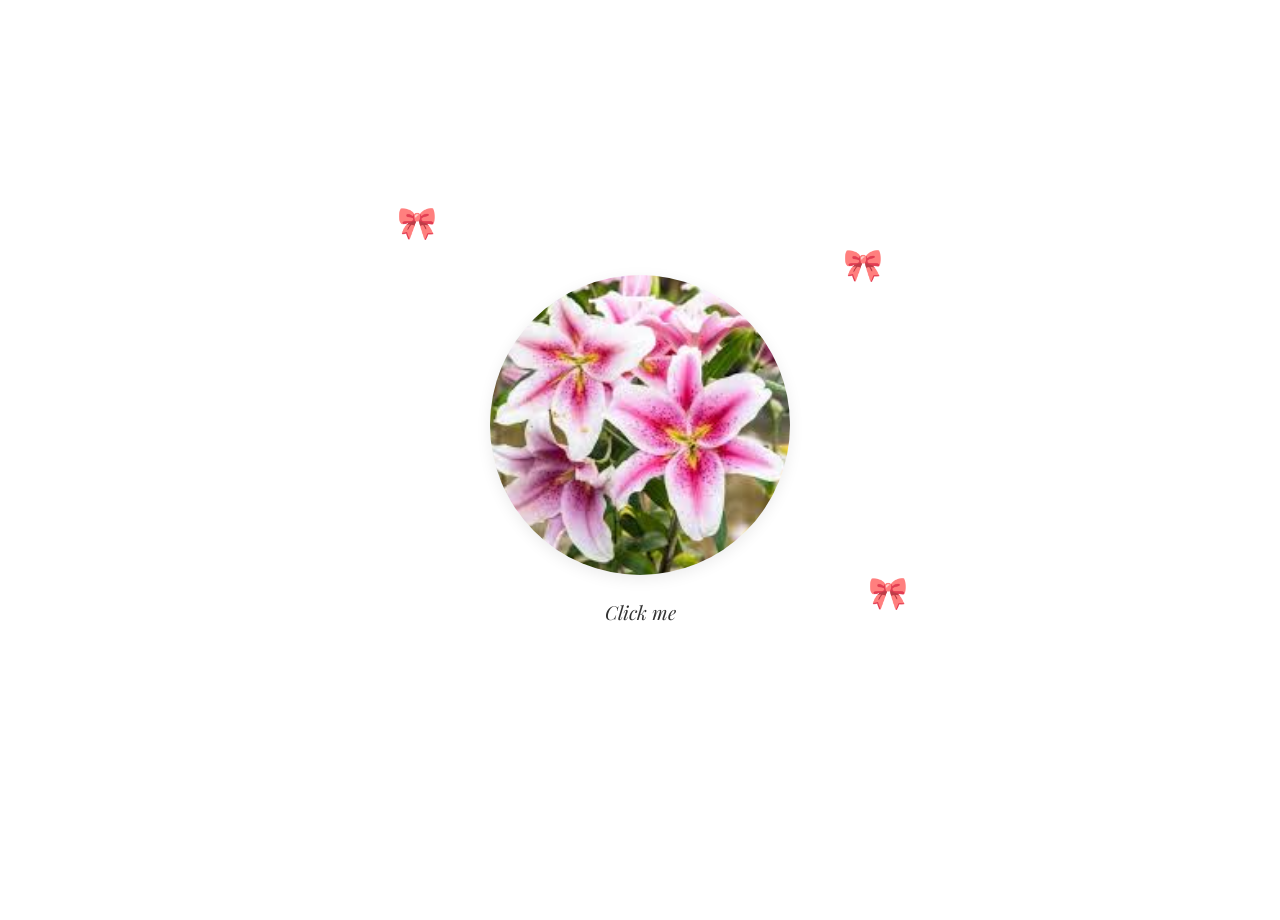
<file: index.html>
<!DOCTYPE html>
<html lang="en">
<head>
    <meta charset="UTF-8">
    <meta name="viewport" content="width=device-width, initial-scale=1.0">
    <meta http-equiv="Cache-Control" content="no-cache, no-store, must-revalidate" />
    <meta http-equiv="Pragma" content="no-cache" />
    <meta http-equiv="Expires" content="0" />
    <title>Interactive Tulip Website</title>
    <link rel="preconnect" href="https://fonts.googleapis.com">
    <link rel="preconnect" href="https://fonts.gstatic.com" crossorigin>
    <link href="https://fonts.googleapis.com/css2?family=Caveat:wght@400..700&family=Playfair+Display:ital,wght@0,400..900;1,400..900&family=Poppins:ital,wght@0,100;0,200;0,300;0,400;0,500;0,600;0,700;0,800;0,900;1,100;1,200;1,300;1,400;1,500;1,600;1,700;1,800;1,900&display=swap" rel="stylesheet">
    <link rel="stylesheet" href="styles.css?v=3">
</head>
<body>

    <!-- Screen 1: Landing Page -->
    <section id="screen-1" class="screen active">
        <div class="landing-container">
            <div class="bow-top-left">🎀</div>
            <div class="bow-top-right">🎀</div>
            <div class="lily-circle-wrapper" onclick="nextScreen(2)">
                <img src="assets/download.jpg?v=2" alt="Lilies" class="lily-circle">
            </div>
            <div class="bow-bottom-right">🎀</div>
            <p class="click-me-text">Click me</p>
        </div>
    </section>

    <!-- Screen 2: 10 Things About Griva -->
    <section id="screen-2" class="screen">
        <div class="things-container">
            <div class="decoration lily-top"><img src="assets/download.jpg?v=2" style="width:100px; border-radius:50%;"></div>
            <h1 class="things-title">10 Things About Griva <span class="bow-title">🎀</span></h1>
            
            <div class="accordion">
                <!-- Items injected by JS -->
            </div>
            <div class="decoration lily-bottom"><img src="assets/download.jpg?v=2" style="width:100px; border-radius:50%;"></div>
            <div class="next-button-container">
                <button class="next-btn" onclick="nextScreen(3)">Next 🌸</button>
            </div>
        </div>
    </section>

    <!-- Screen 3: Anime Characters -->
    <section id="screen-3" class="screen">
        <div class="anime-container">
            <div class="border-box">
                <div class="decoration lily-top-left"><img src="assets/download.jpg?v=2" style="width:80px; border-radius:50%;"></div>
                
                <h2 class="anime-title">Griva as anime characters<br>because avi is obsessed with anime</h2>
                
                <div class="anime-comparison">
                    <div class="photo-card real-photo">
                        <span class="label" style="background:#e8b5c9;">GRIVA'S PHOTO</span>
                        <img src="assets/e97a6eae-d896-4a65-bb88-4d349e004980.jpg?v=2" alt="Griva">
                    </div>
                    <div class="photo-card anime-photo">
                        <span class="label" style="background:#d4e1bc;">CARTOON MATCH</span>
                        <img src="assets/48172974-27e6-493d-8cd3-51cb213878bf.jpg?v=2" alt="Anime Character">
                    </div>
                </div>
                <div class="anime-text-box">If nana was a aesthetic id it would be griva</div>

                <div class="anime-comparison">
                    <div class="photo-card real-photo">
                        <span class="label" style="background:#e8b5c9;">GRIVA'S PHOTO</span>
                        <img src="assets/bcba0bd0-8657-43ce-9458-895ef2bce7b3.jpg?v=2" alt="Griva">
                    </div>
                    <div class="photo-card anime-photo">
                        <span class="label" style="background:#d4e1bc;">CARTOON MATCH</span>
                        <img src="assets/images.webp?v=2" alt="Anime Character">
                    </div>
                </div>
                <div class="anime-text-box">I love espeon very much and love griva very much so 🥺</div>

                <div class="next-button-container" style="margin-top: 2rem;">
                    <button class="next-btn" onclick="nextScreen(4)">Next 🌸</button>
                </div>
            </div>
        </div>
    </section>

    <!-- Screen 4: Memories Part 1 -->
    <section id="screen-4" class="screen bow-bg">
        <div class="memories-container">
            <div class="polaroid-grid">
                <div class="polaroid p1">
                    <div class="tape"></div>
                    <img src="assets/6d8e1578-196f-421c-b3aa-57470d820c47.jpg?v=2" alt="Memory">
                </div>
                <div class="polaroid p2">
                    <div class="tape"></div>
                    <img src="assets/66d00126-39e7-4415-9661-7cc39c9dafbb.jpg?v=2" alt="Memory">
                </div>
                <div class="polaroid p3">
                    <div class="tape"></div>
                    <img src="assets/6439828c-9cff-4fc6-ba12-3a1c73cf3b90.jpg?v=6" alt="Memory">
                </div>
                <div class="polaroid p4">
                    <div class="tape"></div>
                    <img src="assets/10864adb-59d6-4178-bc7a-4854f9c654b2.jpg?v=2" alt="Memory">
                </div>
            </div>
            
            <div class="green-strip"></div>
            
            <div class="next-button-container" style="margin-top: 2rem; position: relative; z-index: 10;">
                <button class="next-btn" onclick="nextScreen('4b')">Next 🌸</button>
            </div>
        </div>
    </section>

    <!-- Screen 4b: Memories Part 2 -->
    <section id="screen-4b" class="screen bow-bg">
        <div class="memories-container">
            <div class="polaroid-grid">
                <div class="polaroid p1">
                    <div class="tape"></div>
                    <img src="assets/c0cb6ff8-8c2d-4023-8dbd-623661d46283.jpg?v=6" alt="Memory">
                </div>
                <div class="polaroid p2">
                    <div class="tape"></div>
                    <img src="assets/82bbeb64-42b3-4549-8f5b-ade225622af0.jpg?v=2" alt="Memory">
                </div>
                <div class="polaroid p3">
                    <div class="tape"></div>
                    <img src="assets/7c2bd5fe-bf89-476a-b7e1-f5cc61c68178.jpg?v=4" alt="Memory">
                </div>
                <div class="polaroid p4">
                    <div class="tape"></div>
                    <img src="assets/8421b3d8-b81d-4575-ad95-8fcb8c9e53cd.jpg?v=2" alt="Memory">
                </div>
            </div>
            
            <div class="green-strip"></div>
            
            <div class="next-button-container" style="margin-top: 2rem; position: relative; z-index: 10;">
                <button class="next-btn" onclick="nextScreen(5)">Next 🌸</button>
            </div>
        </div>
    </section>

    <!-- Screen 5: Photobooth -->
    <section id="screen-5" class="screen bow-bg-light">
        <div class="photobooth-container">
            <div class="decoration lily-top-left-large">
                <img src="assets/download.jpg?v=2" style="width:150px; border-radius:10px;" alt="Lily">
            </div>
            
            <div class="purple-box">
                ok, but when the<br>fuck are you going to<br>the photobooth :(
            </div>
            
            <div class="decoration lily-bottom-right-large">
                <img src="assets/download.jpg?v=2" style="width:150px; border-radius:10px;" alt="Lily">
            </div>

            <div class="next-button-container" style="margin-top: 4rem;">
                <button class="next-btn" onclick="nextScreen(6)">Next 🌸</button>
            </div>
        </div>
    </section>

    <!-- Screen 6: Birthday Letter -->
    <section id="screen-6" class="screen">
        <div class="letter-container">
            <div class="letter-box">
                <div class="decoration" style="top: -20px; left: -20px; font-size: 2.5rem; z-index: 5;">🎀</div>
                <div class="decoration" style="top: -40px; right: -40px; z-index: 5;"><img src="assets/download.jpg?v=2" style="width:80px; border-radius:50%; box-shadow: 0 4px 10px rgba(0,0,0,0.1);" alt="Lily"></div>
                <p>hi, i have so much to say and so much to tell keeping in mind that we've been friends from a long time. I know you're not the best expressor and so I'll try to express myself as much especially because its your birthday 🥺</p>
                <p>this was the reason why I asked you if it was ok to be corny and shi but yes, no idea where all the time flew by and no idea how we got this close but i'm really really glad that we did. I remember staying up at night listening to songs on discord and falling asleep and how we used to make fun of each other's pictures. Drinking for the first time at kushal's house or that one navratri night.</p>
                <p>I'm genuinely so glad that we get to figure this university and life bs together. No idea how we became more than just friends and again I'm really glad that we did. Whatever we are or whatever we'll be, i'll always see you as my best friend :(</p>
                <p>and i really hope that you can come to me wherever you're just not feeling it. I hope you have a great birthday and that you shear up the will to celebrate it and be happy. Everything's gonna be alright, trust me it will.</p>
                <h3 class="letter-signature">I love you very much griva gundi 🫶🏻</h3>
                <div class="decoration" style="bottom: -40px; left: -40px; z-index: 5;"><img src="assets/download.jpg?v=2" style="width:80px; border-radius:50%; box-shadow: 0 4px 10px rgba(0,0,0,0.1);" alt="Lily"></div>
                <div class="decoration" style="bottom: -20px; right: -20px; font-size: 2.5rem; z-index: 5;">🎀</div>
            </div>
        </div>
    </section>

    <script src="app.js?v=2"></script>
</body>
</html>
</file>
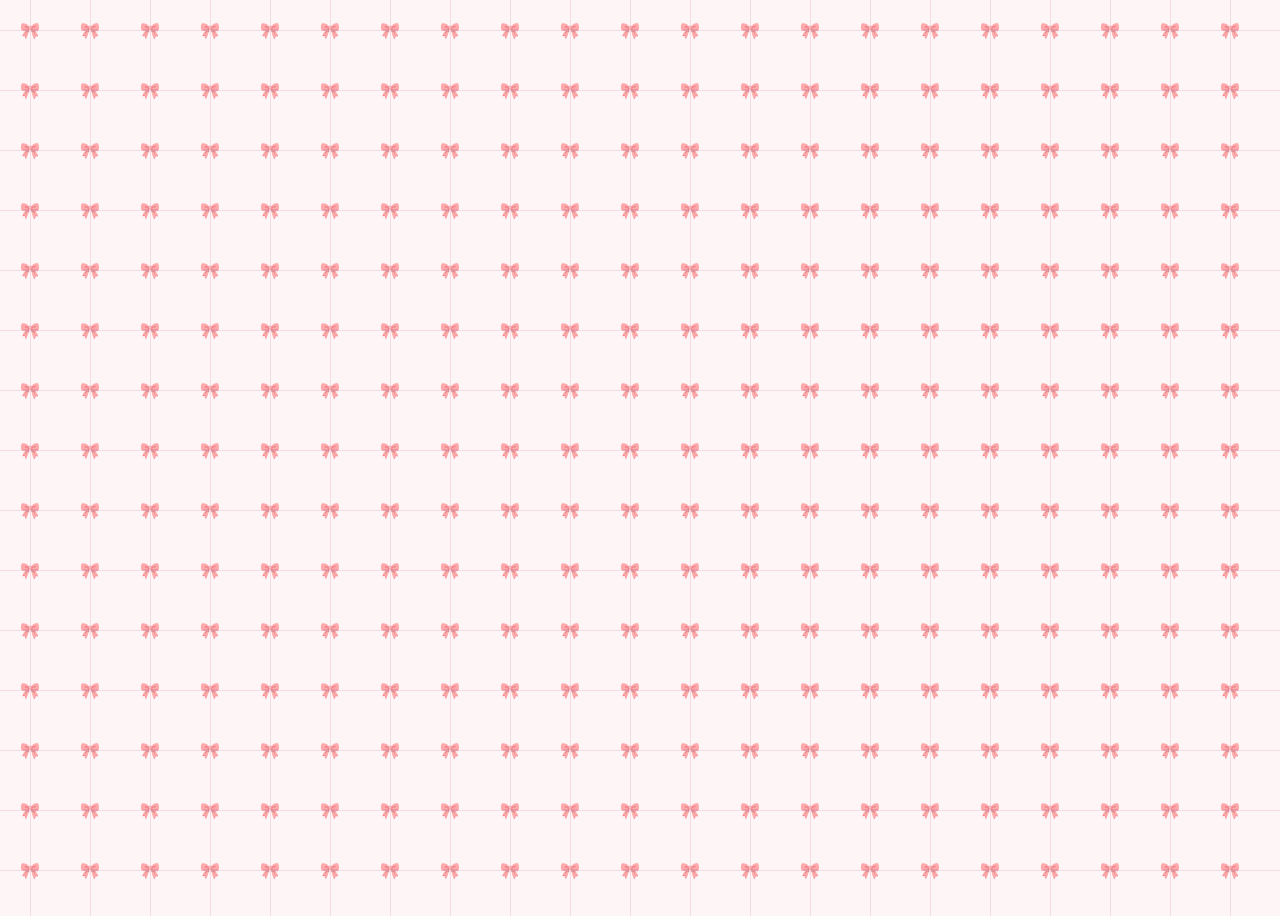
<file: test.html>
<!DOCTYPE html>
<html>
<head>
<style>
.bow-bg {
    width: 100vw; height: 100vh;
    background-color: #fdf5f6;
    background-image: 
        linear-gradient(to right, rgba(232, 181, 201, 0.4) 1px, transparent 1px),
        linear-gradient(to bottom, rgba(232, 181, 201, 0.4) 1px, transparent 1px),
        url("data:image/svg+xml,%3Csvg xmlns='http://www.w3.org/2000/svg' width='60' height='60' viewBox='0 0 60 60'%3E%3Ctext x='30' y='30' font-size='16' text-anchor='middle' dominant-baseline='central' opacity='0.5'%3E%F0%9F%8E%80%3C/text%3E%3C/svg%3E");
    background-size: 60px 60px;
    background-position: 30px 0, 0 30px, 0 0;
}
</style>
</head>
<body class="bow-bg">
</body>
</html>
</file>
<file: styles.css>
:root {
    --bg-color: #ffffff;
    --text-dark: #333333;
    --text-pink: #d17a94;
    --box-bg: #ffffff;
    --purple-box: #8c6a85;
    --green-strip: #5a8e7e;
    --shadow: 0 4px 15px rgba(0, 0, 0, 0.08);
}

* {
    margin: 0;
    padding: 0;
    box-sizing: border-box;
}

body {
    font-family: 'Poppins', sans-serif;
    background-color: var(--bg-color);
    color: var(--text-dark);
    overflow: hidden; /* only allow scrolling within screens if needed */
    height: 100vh;
    width: 100vw;
}

.screen {
    position: absolute;
    top: 0;
    left: 0;
    width: 100%;
    height: 100%;
    opacity: 0;
    pointer-events: none;
    transition: opacity 0.8s ease, transform 0.8s ease;
    transform: translateY(20px);
    overflow-y: auto;
    overflow-x: hidden;
    padding: 2rem;
}

.screen.active {
    opacity: 1;
    pointer-events: all;
    transform: translateY(0);
}

/* Common elements */
.next-button-container {
    text-align: center;
    margin-top: 2rem;
    padding-bottom: 2rem;
}

.next-btn {
    background-color: var(--text-pink);
    color: white;
    border: none;
    padding: 10px 20px;
    border-radius: 20px;
    font-size: 1rem;
    font-family: 'Poppins', sans-serif;
    cursor: pointer;
    box-shadow: var(--shadow);
    transition: transform 0.2s, background-color 0.2s;
}

.next-btn:hover {
    transform: scale(1.05);
    background-color: #bc6a82;
}

/* Screen 1: Landing */
.landing-container {
    display: flex;
    flex-direction: column;
    align-items: center;
    justify-content: center;
    height: 100%;
    position: relative;
}

.lily-circle-wrapper {
    width: 300px;
    height: 300px;
    border-radius: 50%;
    overflow: hidden;
    cursor: pointer;
    transition: transform 0.3s ease, box-shadow 0.3s ease;
    box-shadow: var(--shadow);
    position: relative;
    z-index: 2;
}

.lily-circle-wrapper:hover {
    transform: scale(1.05);
    box-shadow: 0 8px 25px rgba(209, 122, 148, 0.4);
}

.lily-circle {
    width: 100%;
    height: 100%;
    object-fit: cover;
}

.click-me-text {
    font-family: 'Playfair Display', serif;
    font-style: italic;
    margin-top: 1.5rem;
    font-size: 1.2rem;
    color: var(--text-dark);
}

.bow-top-left, .bow-top-right, .bow-bottom-right {
    position: absolute;
    font-size: 2rem;
    opacity: 0.8;
}

.bow-top-left { top: 20%; left: 30%; }
.bow-top-right { top: 25%; right: 30%; }
.bow-bottom-right { bottom: 30%; right: 28%; }


/* Screen 2: 10 Things */
.things-container {
    max-width: 600px;
    margin: 0 auto;
    padding: 2rem 0;
    position: relative;
}

.things-title {
    font-family: 'Playfair Display', serif;
    font-style: italic;
    text-align: center;
    color: var(--text-pink);
    margin-bottom: 2rem;
    font-size: 2rem;
}

.accordion {
    display: flex;
    flex-direction: column;
    gap: 1rem;
}

.accordion-item {
    background-color: var(--box-bg);
    border-radius: 15px;
    box-shadow: var(--shadow);
    padding: 15px 20px;
    cursor: pointer;
    transition: all 0.3s ease;
    border: 1px solid #f0f0f0;
}

.accordion-header {
    display: flex;
    align-items: center;
    font-weight: 500;
}

.accordion-number {
    color: var(--text-pink);
    font-weight: 600;
    margin-right: 15px;
    font-size: 1.1rem;
}

.accordion-content {
    max-height: 0;
    overflow: hidden;
    transition: max-height 0.4s ease, padding 0.4s ease;
    color: #666;
    font-size: 0.95rem;
}

.accordion-item.active .accordion-content {
    max-height: 200px;
    padding-top: 15px;
}

/* Screen 3: Anime */
.anime-container {
    max-width: 800px;
    margin: 0 auto;
    border: 2px solid #e0e0e0;
    border-radius: 20px;
    padding: 2rem;
    position: relative;
    background: white;
}

.anime-title {
    font-family: 'Playfair Display', serif;
    font-style: italic;
    text-align: center;
    margin-bottom: 2rem;
    font-size: 2rem;
}

.anime-comparison {
    display: flex;
    justify-content: center;
    gap: 2rem;
    margin-bottom: 1rem;
}

.photo-card {
    display: flex;
    flex-direction: column;
    align-items: center;
    gap: 10px;
}

.photo-card .label {
    background-color: var(--text-pink);
    color: white;
    padding: 2px 10px;
    border-radius: 10px;
    font-size: 0.7rem;
    font-weight: bold;
}

.photo-card img {
    width: 200px;
    height: 200px;
    object-fit: cover;
    border-radius: 10px;
    box-shadow: var(--shadow);
}

.anime-text-box {
    background-color: #fafafa;
    border-radius: 15px;
    padding: 15px;
    text-align: center;
    margin: 0 auto 3rem auto;
    max-width: 80%;
    box-shadow: var(--shadow);
    font-size: 0.9rem;
}


/* Screen 4: Memories */
.bow-bg {
    background-color: #fdf5f6;
    background-image: 
        linear-gradient(to right, rgba(232, 181, 201, 0.4) 1px, transparent 1px),
        linear-gradient(to bottom, rgba(232, 181, 201, 0.4) 1px, transparent 1px),
        url("data:image/svg+xml,%3Csvg xmlns='http://www.w3.org/2000/svg' width='60' height='60' viewBox='0 0 60 60'%3E%3Ctext x='30' y='30' font-size='16' text-anchor='middle' dominant-baseline='central' opacity='0.5'%3E%F0%9F%8E%80%3C/text%3E%3C/svg%3E");
    background-size: 60px 60px;
    background-position: 30px 0, 0 30px, 0 0;
}

.memories-container {
    max-width: 800px;
    margin: 0 auto;
    position: relative;
    padding: 2rem;
    background: rgba(255, 255, 255, 0.4);
    backdrop-filter: blur(5px);
    border-radius: 20px;
}

.polaroid-grid {
    display: grid;
    grid-template-columns: 1fr 1fr;
    gap: 2rem;
    position: relative;
    z-index: 2;
}

.polaroid {
    background: white;
    padding: 10px 10px 40px 10px;
    box-shadow: var(--shadow);
    position: relative;
}

.polaroid img {
    width: 100%;
    height: auto;
    object-fit: cover;
}

.tape {
    position: absolute;
    top: -10px;
    left: 50%;
    transform: translateX(-50%);
    width: 80px;
    height: 25px;
    background: rgba(255, 255, 255, 0.6);
    box-shadow: 0 1px 3px rgba(0,0,0,0.1);
    z-index: 3;
}

.p1 { transform: rotate(-3deg); }
.p2 { transform: rotate(2deg); }
.p3 { transform: rotate(1deg); }
.p4 { transform: rotate(-2deg); }

.green-strip {
    position: absolute;
    top: 50%;
    left: -10%;
    width: 120%;
    height: 80px;
    background-color: var(--green-strip);
    z-index: 1;
    opacity: 0.9;
    transform: translateY(-50%);
}


/* Screen 5: Photobooth */
.bow-bg-light {
    background-color: #fdf5f3;
}

.photobooth-container {
    display: flex;
    flex-direction: column;
    align-items: center;
    justify-content: center;
    height: 100%;
    position: relative;
}

.purple-box {
    background-color: var(--purple-box);
    color: white;
    padding: 3rem 4rem;
    border-radius: 20px;
    font-family: 'Playfair Display', serif;
    font-size: 2rem;
    text-align: center;
    box-shadow: var(--shadow);
    z-index: 2;
}

.decoration {
    position: absolute;
    font-size: 3rem;
    opacity: 0.9;
    z-index: 1;
}

.lily-top-left-large { top: 10%; left: 10%; }
.lily-bottom-right-large { bottom: 10%; right: 10%; }


/* Screen 6: Letter */
.letter-container {
    max-width: 800px;
    margin: 0 auto;
    padding: 2rem;
    height: 100%;
    display: flex;
    align-items: center;
    justify-content: center;
}

.letter-box {
    background: white;
    padding: 3rem;
    border-radius: 20px;
    box-shadow: var(--shadow);
    font-size: 0.95rem;
    line-height: 1.8;
    position: relative;
}

.letter-box p {
    margin-bottom: 1.5rem;
}

.letter-signature {
    font-family: 'Caveat', cursive;
    color: var(--text-pink);
    text-align: center;
    font-size: 1.8rem;
    margin-top: 2rem;
}
</file>
